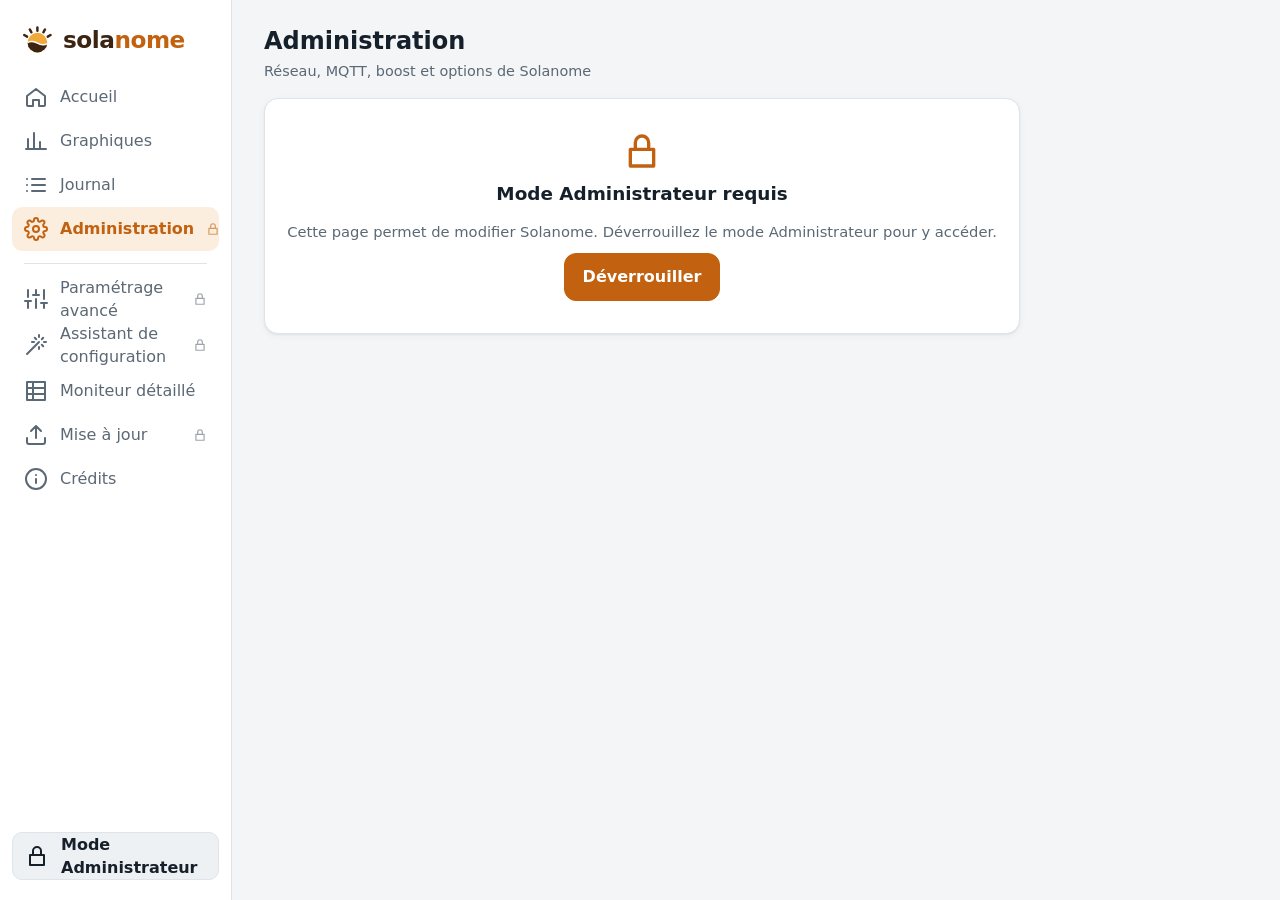
<file: MaxPV3/data/admin.html>
<!doctype html>
<html lang="fr">

<head>
  <meta charset="utf-8">
  <meta name="viewport" content="width=device-width, initial-scale=1, viewport-fit=cover">
  <meta name="theme-color" content="#f3f5f7" media="(prefers-color-scheme: light)">
  <meta name="theme-color" content="#0e1317" media="(prefers-color-scheme: dark)">
  <title>Solanome · Administration</title>
  <link rel="icon" href="favicon.ico" sizes="64x64">
  <link rel="icon" href="favicon.svg" type="image/svg+xml">
  <link rel="apple-touch-icon" href="favicon.ico">
  <link href="app.css?v=__ASSETS__" rel="stylesheet">
</head>

<body>

  <main class="content page-narrow">

    <header class="topbar">
      <div>
        <h1>Administration</h1>
        <p class="sub">Réseau, MQTT, boost et options de Solanome</p>
      </div>
    </header>

    <!-- Chaque champ porte le nom de sa clé dans config.json -->
    <form id="config" class="stack" novalidate>

      <section class="card">
        <h2 class="card-title">Réseau</h2>
        <p class="hint">Adresse IP fixe de Solanome sur votre réseau local.</p>
        <div class="form-grid">
          <label class="field"><span>Adresse IP de Solanome</span>
            <input type="text" name="ip" required inputmode="decimal" placeholder="192.168.1.250"></label>
          <label class="field"><span>Port HTTP</span>
            <input type="number" name="http_port" disabled>
            <small>Non modifiable dans cette version</small></label>
          <label class="field"><span>Passerelle</span>
            <input type="text" name="gateway" required inputmode="decimal" placeholder="192.168.1.1"></label>
          <label class="field"><span>Sous-réseau</span>
            <input type="text" name="subnet" required inputmode="decimal" placeholder="255.255.255.0"></label>
          <label class="field"><span>Serveur DNS 1</span>
            <input type="text" name="dns1" required inputmode="decimal" placeholder="192.168.1.1"></label>
          <label class="field"><span>Serveur DNS 2</span>
            <input type="text" name="dns2" required inputmode="decimal" placeholder="8.8.8.8"></label>
        </div>
        <label class="switch" style="margin-top: 10px;">
          <span>WatchDog Wifi<br><small class="hint">Redémarre le Wifi si le DNS 1 ne répond plus pendant 10 minutes</small></span>
          <input type="checkbox" name="watchdogwifi_active">
        </label>
      </section>

      <section class="card">
        <div class="switch">
          <h2 class="card-title" id="h-mqtt_active">MQTT et Home Assistant</h2>
          <input type="checkbox" name="mqtt_active" data-controls="mqtt-fields" aria-labelledby="h-mqtt_active">
        </div>
        <div class="form-grid dependent" id="mqtt-fields">
          <label class="field"><span>Adresse IP du serveur MQTT</span>
            <input type="text" name="mqtt_ip" required inputmode="decimal" placeholder="192.168.1.100"></label>
          <label class="field"><span>Port</span>
            <input type="number" name="mqtt_port" required min="1" max="65535" placeholder="1883"></label>
          <label class="field"><span>Utilisateur (optionnel)</span>
            <input type="text" name="mqtt_user" maxlength="39" autocomplete="off"></label>
          <label class="field"><span>Mot de passe (optionnel)</span>
            <input type="password" name="mqtt_pass" maxlength="39" autocomplete="new-password" data-secret placeholder="Inchangé">
            <small>Laisser vide pour conserver le mot de passe actuel</small></label>
          <label class="field"><span>Intervalle de publication (s)</span>
            <input type="number" name="mqtt_period" required min="1" max="3600" step="1"></label>
        </div>
      </section>

      <section class="card">
        <h2 class="card-title">Accès à l'interface</h2>
        <p class="hint">
          Identifiant et mot de passe demandés pour les pages de configuration, la mise à jour et les commandes.
          Identifiants d'origine : admin / maxpv, à changer.
        </p>
        <div class="form-grid">
          <label class="field"><span>Identifiant</span>
            <input type="text" name="web_user" required maxlength="39" autocomplete="username" pattern="[A-Za-z0-9._\-]+" title="Lettres, chiffres, point, tiret et souligné"></label>
          <span></span>
          <label class="field"><span>Nouveau mot de passe</span>
            <input type="password" name="web_pass" maxlength="39" minlength="5" autocomplete="new-password" data-secret placeholder="Inchangé">
            <small>Laisser vide pour conserver le mot de passe actuel</small></label>
          <label class="field"><span>Confirmation du mot de passe</span>
            <input type="password" id="web_pass_confirm" maxlength="39" autocomplete="new-password" placeholder="Inchangé"></label>
        </div>
      </section>

      <section class="card">
        <h2 class="card-title">Boost</h2>
        <div class="form-grid">
          <label class="field"><span>Durée (min)</span>
            <input type="number" name="boost_duration" required min="10" max="600" step="5"></label>
          <label class="field"><span>Puissance (%)</span>
            <input type="number" name="boost_ratio" required min="0" max="100" step="10"></label>
        </div>
        <label class="switch" style="margin-top: 10px;">
          <span>Programmation horaire</span>
          <input type="checkbox" name="boost_timer_active" data-controls="timer-fields">
        </label>
        <div class="form-grid dependent" id="timer-fields">
          <label class="field"><span>Heure</span>
            <input type="number" name="boost_timer_hour" required min="0" max="23" step="1"></label>
          <label class="field"><span>Minute</span>
            <input type="number" name="boost_timer_minute" required min="0" max="59" step="1"></label>
        </div>
        <label class="switch" style="margin-top: 10px;">
          <span>Limitation en température<br><small class="hint">Arrête ou refuse le boost au-delà de la température maximale</small></span>
          <input type="checkbox" name="temp_limit_active" data-controls="temp-fields">
        </label>
        <div class="form-grid dependent" id="temp-fields">
          <label class="field"><span>Température maximale (°C)</span>
            <input type="number" name="max_temp" required min="15" max="90" step="1"></label>
        </div>
      </section>

      <section class="card">
        <div class="switch">
          <h2 class="card-title" id="h-RelayPlus_active">RelayPlus</h2>
          <input type="checkbox" name="RelayPlus_active" data-controls="relayplus-fields" aria-labelledby="h-RelayPlus_active">
        </div>
        <p class="hint">Garantit au relais secondaire une durée de fonctionnement journalière minimale et maximale.</p>
        <div class="form-grid dependent" id="relayplus-fields">
          <label class="field"><span>Fonctionnement minimum (min)</span>
            <input type="number" name="RelayPlus_min" required min="5" max="1200" step="5"></label>
          <label class="field"><span>Fonctionnement maximum (min)</span>
            <input type="number" name="RelayPlus_max" required min="10" max="1380" step="5"></label>
          <label class="field"><span>Heure de référence</span>
            <input type="number" name="RelayPlus_hour" required min="0" max="23" step="1"></label>
        </div>
      </section>

      <section class="card">
        <div class="switch">
          <h2 class="card-title" id="h-remoterelay_active">Relais distant</h2>
          <input type="checkbox" name="remoterelay_active" data-controls="remote-fields" aria-labelledby="h-remoterelay_active">
        </div>
        <p class="hint">Recopie l'état du relais secondaire sur un relais commandé par requête HTTP.</p>
        <div class="form-grid dependent" id="remote-fields">
          <label class="field"><span>Adresse IP du relais</span>
            <input type="text" name="remoterelay_ip" required inputmode="decimal" placeholder="192.168.1.200"></label>
          <label class="field"><span>Port</span>
            <input type="number" name="remoterelay_port" required min="1" max="65535" placeholder="80"></label>
          <label class="field"><span>Commande ON</span>
            <input type="text" name="remoterelay_on" required maxlength="127" placeholder="/relay0/cmd/1"></label>
          <label class="field"><span>Commande OFF</span>
            <input type="text" name="remoterelay_off" required maxlength="127" placeholder="/relay0/cmd/0"></label>
        </div>
      </section>

      <div class="save-bar">
        <span class="msg" id="save-msg">Chargement de la configuration…</span>
        <button class="btn primary" type="submit" id="save" disabled>Enregistrer et redémarrer</button>
      </div>

    </form>

    <div class="stack" style="margin-top: 16px;">

      <section class="card">
        <h2 class="card-title">Sauvegarde et restauration</h2>
        <p class="hint">Le fichier exporté contient la configuration de Solanome sans les mots de passe (MQTT et interface) : une restauration conserve les mots de passe actuels.</p>
        <div class="btn-row" style="margin-top: 14px;">
          <button class="btn" type="button" id="export">Exporter la configuration</button>
        </div>
        <div class="form-grid">
          <label class="field full"><span>Fichier de configuration à restaurer</span>
            <input type="file" id="restore-file" accept=".json,application/json"></label>
        </div>
        <div class="btn-row" style="margin-top: 14px;">
          <button class="btn danger" type="button" id="restore" disabled>Restaurer et redémarrer</button>
        </div>
      </section>

      <section class="card">
        <h2 class="card-title">Actions avancées</h2>
        <div class="btn-row" style="margin-top: 14px;">
          <button class="btn" type="button" id="reboot">Redémarrer Solanome</button>
          <button class="btn danger" type="button" id="factory">Retour à la configuration d'origine</button>
        </div>
      </section>

    </div>

  </main>

  <script src="app.js?v=__ASSETS__"></script>
  <script>

    const form = document.getElementById("config");
    const saveButton = document.getElementById("save");
    const saveMsg = document.getElementById("save-msg");
    const IP = "^((\\d|[1-9]\\d|1\\d\\d|2[0-4]\\d|25[0-5])\\.){3}(\\d|[1-9]\\d|1\\d\\d|2[0-4]\\d|25[0-5])$";

    form.querySelectorAll('input[inputmode="decimal"]').forEach((input) => {
      input.pattern = IP;
      input.title = "Adresse IP au format 192.168.1.10";
    });

    // Les champs d'une option désactivée sont estompés mais restent modifiables : ils sont enregistrés
    function updateDependents() {
      form.querySelectorAll("input[data-controls]").forEach((input) => {
        document.getElementById(input.dataset.controls).setAttribute("aria-disabled", String(!input.checked));
      });
    }

    function fill(config) {
      Array.from(form.elements).forEach((input) => {
        if (!input.name || !(input.name in config)) return;
        if (input.type === "checkbox") input.checked = String(config[input.name]) === "1";
        else input.value = config[input.name];
      });
      updateDependents();
    }

    // Valeurs envoyées dans leur type d'origine : nombres pour les champs numériques, 0/1 pour les interrupteurs
    function collect() {
      const config = {};
      Array.from(form.elements).forEach((input) => {
        if (!input.name) return;
        if (input.type === "checkbox") config[input.name] = input.checked ? 1 : 0;
        else if (input.type === "number") config[input.name] = Number(input.value);
        // Mot de passe laissé vide : clé absente, Solanome conserve le mot de passe actuel
        else if ("secret" in input.dataset) { if (input.value !== "") config[input.name] = input.value; }
        else config[input.name] = input.value.trim();
      });
      return config;
    }

    function setDirty(dirty) {
      saveMsg.textContent = dirty ? "Modifications non enregistrées" : "Configuration à jour";
      saveButton.disabled = !dirty;
    }

    async function saveAndReboot(config, button) {
      await MaxPV.run(button, async () => {
        await MaxPV.setConfig(config);
        await MaxPV.action("rebootesp");
      });
      setDirty(false);
      saveMsg.textContent = "Configuration enregistrée, Solanome redémarre…";
      MaxPV.toast("Configuration enregistrée. Si l'adresse IP a changé, rouvrez Solanome à sa nouvelle adresse.", "ok");
    }

    form.addEventListener("input", (e) => {
      if (e.target.dataset.controls) updateDependents();
      setDirty(true);
    });

    form.addEventListener("submit", (e) => {
      e.preventDefault();
      if (!form.reportValidity()) return;
      const webPass = form.elements.web_pass.value;
      if (webPass !== document.getElementById("web_pass_confirm").value) {
        MaxPV.toast("Les deux mots de passe de l'interface sont différents", "bad");
        return;
      }
      const question = webPass
        ? "Enregistrer la configuration et redémarrer Solanome ?\n\nLe nouveau mot de passe de l'interface sera demandé à la prochaine action protégée."
        : "Enregistrer la configuration et redémarrer Solanome ?";
      if (!confirm(question)) return;
      saveAndReboot(collect(), saveButton).catch(() => {});
    });

    // Restauration : les clés présentes dans le fichier remplacent la configuration actuelle
    const restoreFile = document.getElementById("restore-file");
    restoreFile.addEventListener("change", () => { document.getElementById("restore").disabled = !restoreFile.files.length; });

    document.getElementById("restore").addEventListener("click", (e) => {
      const reader = new FileReader();
      reader.onload = () => {
        let restored;
        try { restored = JSON.parse(reader.result); }
        catch (err) { MaxPV.toast("Ce fichier n'est pas une configuration Solanome valide", "bad"); return; }
        if (!("ip" in restored)) { MaxPV.toast("Ce fichier n'est pas une configuration Solanome valide", "bad"); return; }
        fill(restored);
        if (!confirm("Restaurer cette configuration (adresse IP " + restored.ip + ") et redémarrer Solanome ?")) return;
        saveAndReboot(collect(), e.target).catch(() => {});
      };
      reader.readAsText(restoreFile.files[0]);
    });

    document.getElementById("reboot").addEventListener("click", (e) => {
      if (!confirm("Redémarrer Solanome ?")) return;
      MaxPV.run(e.target, () => MaxPV.action("rebootesp"), "Solanome redémarre…").catch(() => {});
    });

    document.getElementById("factory").addEventListener("click", (e) => {
      if (!confirm("Effacer les configurations Wifi et Solanome ?\n\nSolanome redémarrera en point d'accès : " +
                   "connectez-vous au réseau Wifi « Solanome » puis à l'adresse 192.168.4.1.")) return;
      MaxPV.run(e.target, async () => {
        await MaxPV.action("eraseconfigesp");
        await MaxPV.action("rebootesp");
      }, "Configuration effacée, Solanome redémarre en point d'accès").catch(() => {});
    });

    document.getElementById("export").addEventListener("click", (e) => {
      MaxPV.run(e.target, () => MaxPV.download("DLconfig", "config.json")).catch(() => {});
    });

    MaxPV.adminPage(() => {
      MaxPV.getConfig()
        .then((config) => { fill(config); setDirty(false); })
        .catch(() => { saveMsg.textContent = "Configuration inaccessible"; });
    });

  </script>
</body>

</html>
</file>
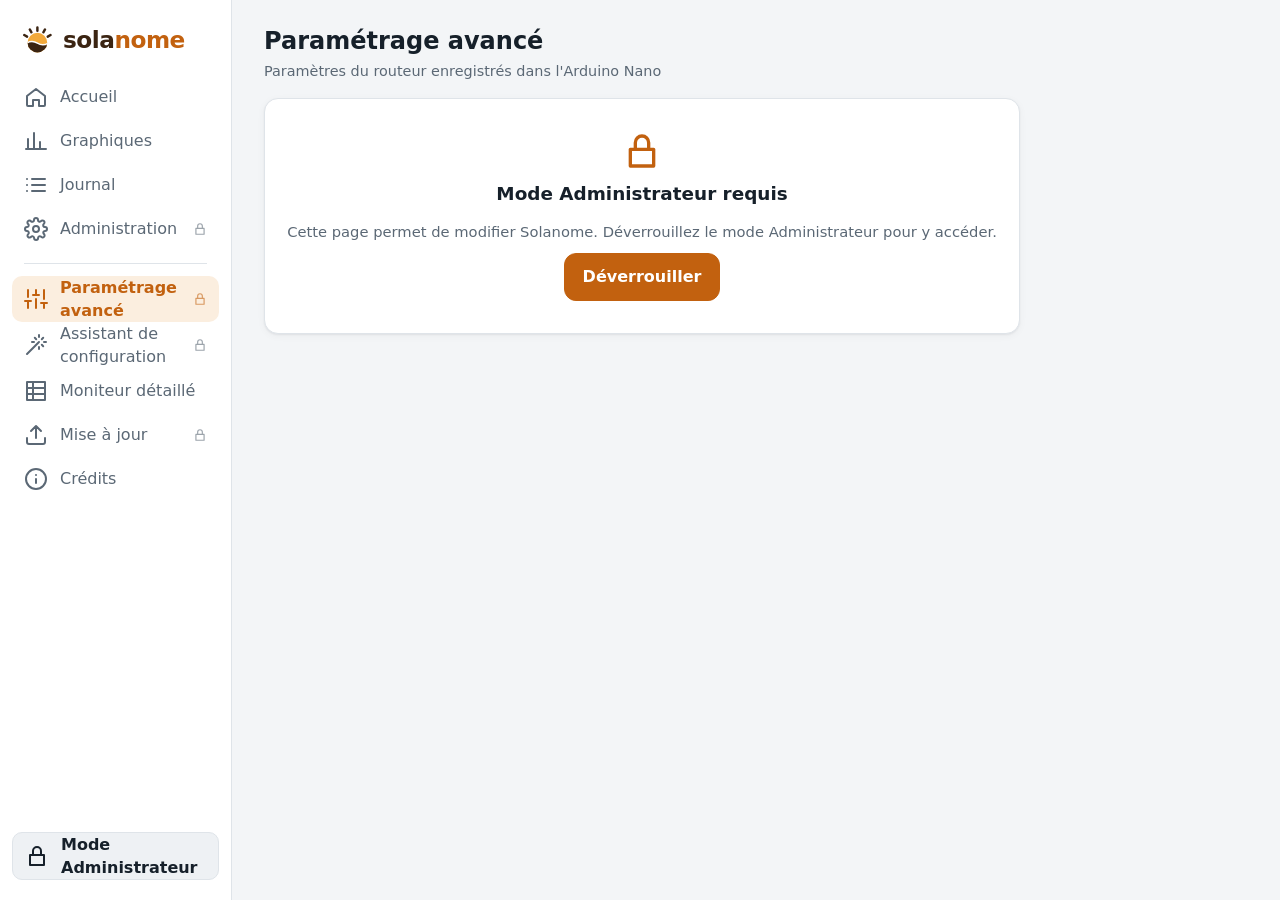
<file: MaxPV3/data/configuration.html>
<!doctype html>
<html lang="fr">

<head>
  <meta charset="utf-8">
  <meta name="viewport" content="width=device-width, initial-scale=1, viewport-fit=cover">
  <meta name="theme-color" content="#f3f5f7" media="(prefers-color-scheme: light)">
  <meta name="theme-color" content="#0e1317" media="(prefers-color-scheme: dark)">
  <title>Solanome · Paramétrage avancé</title>
  <link rel="icon" href="favicon.ico" sizes="64x64">
  <link rel="icon" href="favicon.svg" type="image/svg+xml">
  <link rel="apple-touch-icon" href="favicon.ico">
  <link href="app.css?v=__ASSETS__" rel="stylesheet">
</head>

<body>

  <main class="content page-narrow">

    <header class="topbar">
      <div>
        <h1>Paramétrage avancé</h1>
        <p class="sub">Paramètres du routeur enregistrés dans l'Arduino Nano</p>
      </div>
    </header>

    <p class="lead">
      Aide sur les paramètres :
      <a href="https://github.com/Jetblack31/EcoPV#calibrage-et-param%C3%A9trage" target="_blank" rel="noopener">documentation EcoPV</a>.
      Après modification, sauvegardez les paramètres en EEPROM puis redémarrez le routeur.
    </p>

    <form id="params" class="stack" novalidate></form>

    <div class="save-bar" style="margin-top: 16px;">
      <span class="msg" id="save-msg">Chargement des paramètres…</span>
      <button class="btn primary" type="submit" form="params" id="send" disabled>Envoyer les modifications</button>
    </div>

    <div class="stack" style="margin-top: 16px;">

      <section class="card">
        <h2 class="card-title">Enregistrement</h2>
        <p class="hint">Les paramètres envoyés sont actifs immédiatement mais perdus au redémarrage du routeur s'ils ne sont pas sauvegardés en EEPROM.</p>
        <div class="btn-row" style="margin-top: 14px;">
          <button class="btn primary" type="button" data-action="saveparam">Sauver les paramètres en EEPROM</button>
          <button class="btn" type="button" data-action="restart">Redémarrer le routeur</button>
        </div>
      </section>

      <section class="card">
        <h2 class="card-title">Actions avancées</h2>
        <div class="btn-row" style="margin-top: 14px;">
          <button class="btn" type="button" data-action="loadparam">Recharger les paramètres de l'EEPROM</button>
          <button class="btn" type="button" data-action="saveindex">Sauver les index en EEPROM</button>
          <button class="btn" type="button" data-action="rebootesp"
                  data-confirm="Redémarrer Solanome ?">Redémarrer Solanome</button>
          <button class="btn danger" type="button" data-action="resetindex"
                  data-confirm="Remettre à zéro tous les index d'énergie ?">Remettre les index à zéro</button>
          <button class="btn danger" type="button" data-action="format"
                  data-confirm="Formater l'EEPROM du routeur ? Les paramètres et les index seront effacés.">Formater l'EEPROM</button>
        </div>
      </section>

    </div>

  </main>

  <script src="app.js?v=__ASSETS__"></script>
  <script>

    const GROUPS = [
      ["Installation", [
        ["p_installpv",   "P_INSTALLPV",   "Puissance de l'installation photovoltaïque (Wc)"],
        ["p_resistance",  "P_RESISTANCE",  "Puissance de la résistance commandée (W)"],
        ["cnt_calib",     "CNT_CALIB",     "Poids des impulsions du compteur d'impulsion (Wh)"]
      ]],
      ["Calibrage", [
        ["v_calib",       "V_CALIB",       "Facteur de calibrage de la tension"],
        ["p_calib",       "P_CALIB",       "Facteur de calibrage de la puissance"],
        ["phase_calib",   "PHASE_CALIB",   "Facteur de calibrage de la phase"],
        ["p_offset",      "P_OFFSET",      "Décalage de puissance active (W)"]
      ]],
      ["Régulation", [
        ["p_margin",      "P_MARGIN",      "Consigne de régulation (W)"],
        ["gain_p",        "GAIN_P",        "Gain proportionnel de régulation"],
        ["gain_i",        "GAIN_I",        "Gain intégral de régulation"],
        ["e_reserve",     "E_RESERVE",     "Tolérance de régulation (J)"]
      ]],
      ["Relais secondaire", [
        ["p_div2_active", "P_DIV2_ACTIVE", "Excédent de production pour relais ON (W)"],
        ["p_div2_idle",   "P_DIV2_IDLE",   "Importation minimale pour relais OFF (W)"],
        ["t_div2_on",     "T_DIV2_ON",     "Durée minimale ON (min)"],
        ["t_div2_off",    "T_DIV2_OFF",    "Durée minimale OFF (min)"],
        ["t_div2_tc",     "T_DIV2_TC",     "Constante de lissage (min)"]
      ]]
    ];

    const form = document.getElementById("params");
    const sendButton = document.getElementById("send");
    const saveMsg = document.getElementById("save-msg");
    let current = {};

    GROUPS.forEach(([title, params]) => {
      const card = document.createElement("section");
      card.className = "card";
      card.innerHTML = '<h2 class="card-title"></h2>';
      card.firstChild.textContent = title;
      params.forEach(([name, code, desc]) => {
        const row = document.createElement("label");
        row.className = "param";
        row.innerHTML = '<span><span class="name"></span><br><code class="desc"></code></span>' +
                        '<input type="text" inputmode="decimal" required>';
        row.querySelector(".name").textContent = desc;
        row.querySelector("code").textContent = code;
        row.querySelector("input").name = name;
        card.appendChild(row);
      });
      form.appendChild(card);
    });

    function changed() {
      return Array.from(form.elements).filter((input) => input.name && input.value.trim() !== String(current[input.name]));
    }

    function refreshState() {
      const list = changed();
      form.querySelectorAll("input").forEach((input) => input.classList.toggle("changed", list.includes(input)));
      sendButton.disabled = list.length === 0;
      saveMsg.textContent = list.length ? list.length + " paramètre(s) modifié(s)" : "Paramètres à jour";
    }

    async function load() {
      try {
        current = await MaxPV.getParams();
        Array.from(form.elements).forEach((input) => { if (input.name) input.value = current[input.name]; });
        refreshState();
      }
      catch (e) { saveMsg.textContent = "Paramètres inaccessibles"; }
    }

    form.addEventListener("input", refreshState);

    form.addEventListener("submit", (e) => {
      e.preventDefault();
      const list = changed();
      if (!list.length) return;
      MaxPV.run(sendButton, async () => {
        // Envoi un par un : chaque paramètre est transmis à l'Arduino Nano par la liaison série
        for (const input of list) await MaxPV.setParam(input.name, input.value.replace(",", "."));
      }, list.length + " paramètre(s) envoyé(s) au routeur").then(() => {
        saveMsg.textContent = "Lecture des valeurs du routeur…";
        // Solanome relit les paramètres du routeur toutes les 2 secondes après une modification
        setTimeout(load, 3000);
      }).catch(() => {});
    });

    document.querySelectorAll("[data-action]").forEach((button) => {
      button.addEventListener("click", () => {
        if (button.dataset.confirm && !confirm(button.dataset.confirm)) return;
        MaxPV.run(button, () => MaxPV.action(button.dataset.action), "Commande envoyée")
          .then(() => { if (button.dataset.action === "loadparam") setTimeout(load, 3000); })
          .catch(() => {});
      });
    });

    MaxPV.adminPage(load);

  </script>
</body>

</html>
</file>
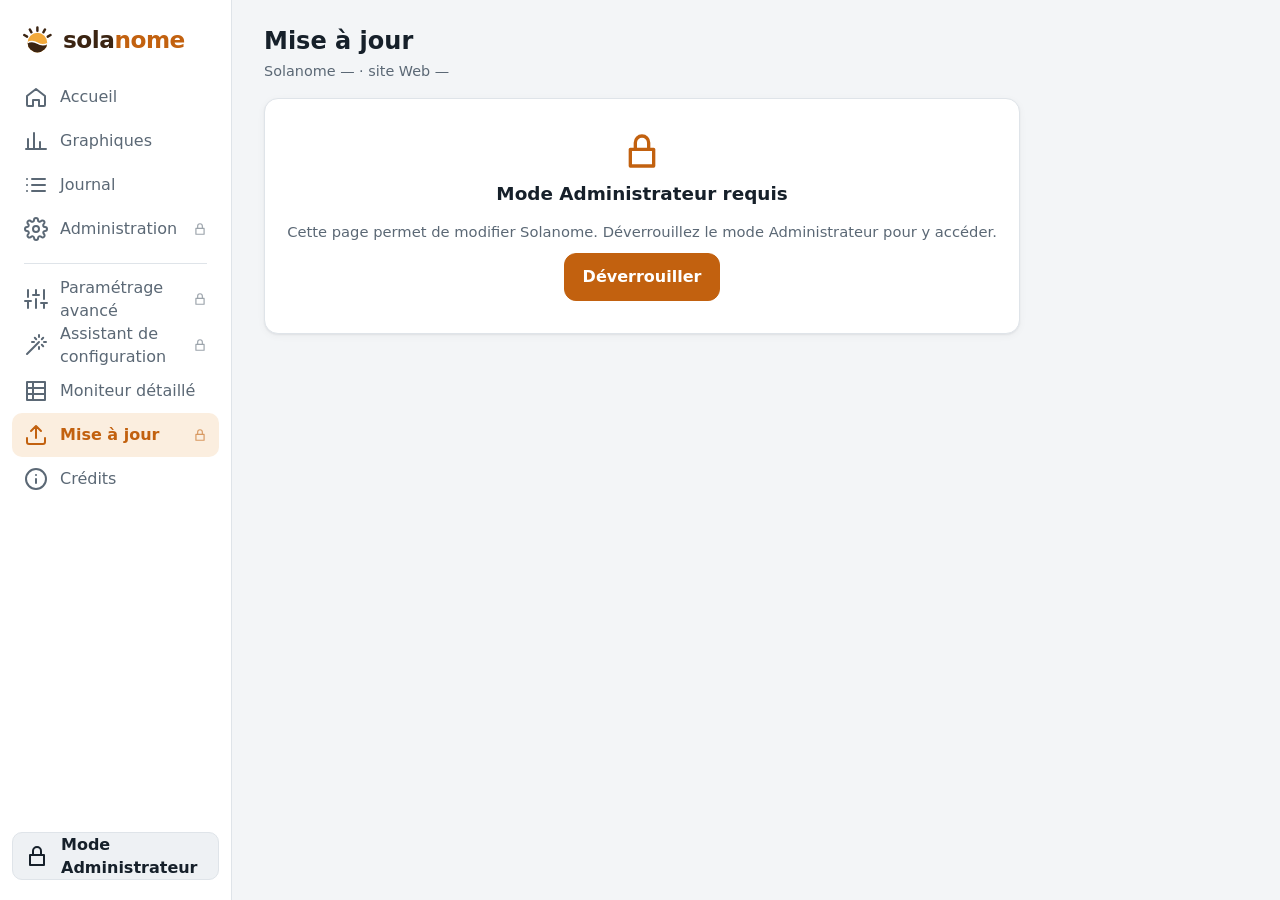
<file: MaxPV3/data/maj.html>
<!doctype html>
<html lang="fr">

<head>
  <meta charset="utf-8">
  <meta name="viewport" content="width=device-width, initial-scale=1, viewport-fit=cover">
  <meta name="theme-color" content="#f3f5f7" media="(prefers-color-scheme: light)">
  <meta name="theme-color" content="#0e1317" media="(prefers-color-scheme: dark)">
  <title>Solanome · Mise à jour</title>
  <link rel="icon" href="favicon.ico" sizes="64x64">
  <link rel="icon" href="favicon.svg" type="image/svg+xml">
  <link rel="apple-touch-icon" href="favicon.ico">
  <link href="app.css?v=__ASSETS__" rel="stylesheet">
</head>

<body>

  <main class="content page-narrow">

    <header class="topbar">
      <div>
        <h1>Mise à jour</h1>
        <p class="sub">Solanome <span id="maxpvver">—</span> · site Web <span id="webver">—</span></p>
      </div>
    </header>

    <div class="stack">

      <section class="card">
        <h2 class="card-title">Firmware</h2>
        <p class="hint">
          Sélectionnez le fichier firmware de Solanome (<i>MaxPVx.xx_firmware.bin</i>). Le site Web est intégré
          au firmware et la configuration de Solanome est conservée.
        </p>
        <div class="form-grid">
          <label class="field full">
            <span>Fichier firmware</span>
            <input type="file" id="firmware" accept=".bin">
          </label>
        </div>
        <div class="bar" aria-hidden="true"><span id="progress"></span></div>
        <div class="metric-sub" id="progress-text">&nbsp;</div>
        <div class="btn-row" style="margin-top: 14px;">
          <button class="btn primary" type="button" id="updatebutton" disabled>Mettre à jour</button>
        </div>
      </section>

      <div id="status"></div>

    </div>

  </main>

  <script src="app.js?v=__ASSETS__"></script>
  <script>

    const $ = (id) => document.getElementById(id);
    let firmwareBytes = null;

    function setStatus(message, kind) {
      const status = $("status");
      status.innerHTML = "";
      if (!message) return;
      const div = document.createElement("div");
      div.className = "banner" + (kind === "warn" ? " warn" : "");
      if (kind === "ok") div.style.cssText = "background: var(--export-soft); color: var(--export);";
      if (kind === "bad") div.style.cssText = "background: var(--import-soft); color: var(--import);";
      div.textContent = message;
      status.appendChild(div);
    }

    function setProgress(percent) {
      $("progress").style.width = percent + "%";
      $("progress-text").textContent = percent > 0 ? percent + " %" : " ";
    }

    async function fillVersion() {
      try {
        $("maxpvver").textContent = MaxPV.demo ? "3.65" : await MaxPV.getText("api/get?versionmaxpv");
        $("webver").textContent = MaxPV.demo ? "3.65" : await MaxPV.getText("api/get?versionweb");
      }
      catch (e) { /* versions affichées au prochain chargement */ }
    }

    // Lecture du fichier et vérification qu'il s'agit bien d'un firmware ESP8266 :
    // une image firmware commence par l'octet 0xE9, une image filesystem non
    $("firmware").addEventListener("change", () => {
      const file = $("firmware").files[0];
      firmwareBytes = null;
      $("updatebutton").disabled = true;
      setProgress(0);
      setStatus("");
      if (!file) return;

      const reader = new FileReader();
      reader.onload = () => {
        const bytes = new Uint8Array(reader.result);
        if ((bytes.length < 1024) || (bytes[0] !== 0xE9)) {
          setStatus("Ce fichier n'est pas un firmware Solanome. Seul le fichier firmware (.bin) peut être chargé.", "bad");
          return;
        }
        firmwareBytes = bytes;
        $("updatebutton").disabled = false;
        setStatus("Firmware de " + Math.round(bytes.length / 1024) + " ko prêt à être chargé.");
      };
      reader.readAsArrayBuffer(file);
    });

    $("updatebutton").addEventListener("click", async () => {
      if (!firmwareBytes) return;
      if (MaxPV.demo) { MaxPV.toast("Mode démo : pas de mise à jour", "bad"); return; }
      // Envoi réservé au mode Administrateur : en-tête Digest calculé avant l'envoi du fichier
      let auth;
      try { auth = await MaxPV.authHeader("POST", "update"); }
      catch (e) { setStatus("Mise à jour impossible : " + e.message + ".", "bad"); return; }
      $("updatebutton").disabled = true;
      $("firmware").disabled = true;

      // Le MD5 doit précéder le fichier dans le formulaire pour être connu dès le début de l'envoi
      const form = new FormData();
      form.append("MD5", MaxPV.md5(firmwareBytes));
      form.append("firmware", new Blob([firmwareBytes]), "firmware.bin");

      const xhttp = new XMLHttpRequest();
      xhttp.upload.onprogress = (e) => {
        if (e.lengthComputable) setProgress(Math.round(100 * e.loaded / e.total));
      };
      xhttp.onreadystatechange = function () {
        if (this.readyState !== 4) return;
        if (this.status === 200) {
          setProgress(100);
          setStatus("Mise à jour réussie, Solanome redémarre…", "ok");
          waitRestart();
        }
        else {
          setStatus("Echec de la mise à jour : " + (this.responseText || "connexion perdue") + ". Le firmware actuel est conservé.", "bad");
          $("firmware").disabled = false;
          $("updatebutton").disabled = false;
        }
      };
      setStatus("Envoi du firmware, ne pas couper l'alimentation…", "warn");
      xhttp.open("POST", "update", true);
      xhttp.setRequestHeader("X-MaxPV", "1");
      xhttp.setRequestHeader("Authorization", auth);
      xhttp.send(form);
    });

    // Attente du redémarrage puis affichage de la nouvelle version
    function waitRestart() {
      setTimeout(() => {
        const xhttp = new XMLHttpRequest();
        xhttp.timeout = 2000;
        xhttp.onreadystatechange = function () {
          if (this.readyState !== 4) return;
          if (this.status === 200) {
            setStatus("Solanome a redémarré, version " + this.responseText + ".", "ok");
            fillVersion();
            $("firmware").disabled = false;
          }
          else waitRestart();
        };
        xhttp.open("GET", "api/get?versionmaxpv", true);
        xhttp.send();
      }, 3000);
    }

    MaxPV.adminPage(fillVersion);

  </script>
</body>

</html>
</file>
<file: MaxPV3/data/app.css>
/* Solanome - Feuille de style commune de l'interface responsive
   Téléphone : une colonne, navigation en bas d'écran
   Ordinateur (900 px et plus) : menu latéral, cartes en grille */

:root {
  --bg: #f3f5f7;
  --surface: #ffffff;
  --surface-2: #eef1f4;
  --border: #dfe4e9;
  --text: #16202a;
  --muted: #5b6875;
  --accent: #c2610f;
  --accent-soft: #fbeedf;
  --logo-ray: #3b2412;
  --logo-top: #f2a93b;
  --logo-bottom: #3b2412;
  --logo-wave: #ffffff;
  --brand-sola: #3b2412;
  --brand-nome: #c2610f;
  --import: #c2382f;
  --import-soft: #fbe7e5;
  --export: #1c8048;
  --export-soft: #e2f3e9;
  --info: #2459c4;
  --info-soft: #e5edfb;
  --warn: #a35f00;
  --warn-soft: #fcefd9;
  --radius: 14px;
  --shadow: 0 1px 2px rgba(16, 24, 32, 0.06), 0 2px 8px rgba(16, 24, 32, 0.04);
  --nav-width: 232px;
  --bottom-nav: 64px;
  color-scheme: light;
}

@media (prefers-color-scheme: dark) {
  :root {
    --bg: #0e1317;
    --surface: #171f26;
    --surface-2: #202a32;
    --border: #2a3640;
    --text: #e6ecf1;
    --muted: #97a4af;
    --accent: #f2a93b;
    --accent-soft: #3a2a12;
    --logo-ray: #f2a93b;
    --logo-top: #f2a93b;
    --logo-bottom: #c2610f;
    --logo-wave: #ffffff;
    --brand-sola: #ffffff;
    --brand-nome: #f2a93b;
    --import: #ff7b70;
    --import-soft: #3a1d1b;
    --export: #4fcb86;
    --export-soft: #15321f;
    --info: #78a6ff;
    --info-soft: #1a2740;
    --warn: #ffbf5c;
    --warn-soft: #3a2b12;
    --shadow: none;
    color-scheme: dark;
  }
}

* { box-sizing: border-box; }

/* L'attribut hidden doit l'emporter sur les display définis par les classes (.grid, .bar…) */
[hidden] { display: none !important; }

html { -webkit-text-size-adjust: 100%; }

body {
  margin: 0;
  background: var(--bg);
  color: var(--text);
  font: 16px/1.45 system-ui, -apple-system, "Segoe UI", Roboto, "Helvetica Neue", Arial, sans-serif;
}

a { color: var(--info); }

h1, h2, h3 { margin: 0; font-weight: 650; }

.num { font-variant-numeric: tabular-nums; }

/* ---------- Structure générale ---------- */

.content {
  max-width: 1400px;
  margin: 0 auto;
  padding: 16px 16px calc(var(--bottom-nav) + 24px + env(safe-area-inset-bottom));
}

@media (min-width: 900px) {
  .content {
    margin-left: var(--nav-width);
    padding: 24px 32px 40px;
  }
}

@media (min-width: 1632px) {
  .content { margin-left: calc(var(--nav-width) + (100vw - var(--nav-width) - 1400px) / 2); }
}

.topbar {
  display: flex;
  align-items: center;
  justify-content: space-between;
  gap: 12px;
  margin-bottom: 16px;
}

.topbar h1 { font-size: 1.5rem; }

.topbar .sub { margin: 2px 0 0; color: var(--muted); font-size: 0.9rem; }

/* ---------- Navigation ---------- */

.nav-side { display: none; }

.nav-bottom {
  position: fixed;
  left: 0;
  right: 0;
  bottom: 0;
  z-index: 20;
  display: flex;
  background: var(--surface);
  border-top: 1px solid var(--border);
  padding-bottom: env(safe-area-inset-bottom);
}

.nav-bottom a,
.nav-bottom button {
  flex: 1;
  display: flex;
  flex-direction: column;
  align-items: center;
  justify-content: center;
  gap: 2px;
  min-height: var(--bottom-nav);
  padding: 6px 2px;
  border: 0;
  background: none;
  color: var(--muted);
  font: inherit;
  font-size: 0.72rem;
  text-decoration: none;
  cursor: pointer;
}

.nav-bottom [aria-current="page"] { color: var(--accent); font-weight: 600; }

.nav-icon { width: 24px; height: 24px; flex: none; }

.nav-sheet {
  position: fixed;
  inset: 0;
  z-index: 30;
  display: none;
  background: rgba(0, 0, 0, 0.4);
}

.nav-sheet.open { display: block; }

.nav-sheet ul {
  position: absolute;
  left: 0;
  right: 0;
  bottom: 0;
  margin: 0;
  padding: 8px 8px calc(8px + env(safe-area-inset-bottom));
  list-style: none;
  background: var(--surface);
  border-radius: var(--radius) var(--radius) 0 0;
}

.nav-sheet a {
  display: flex;
  align-items: center;
  gap: 12px;
  min-height: 52px;
  padding: 0 12px;
  border-radius: 10px;
  color: var(--text);
  text-decoration: none;
}

.nav-sheet a[aria-current="page"] { color: var(--accent); font-weight: 600; }

@media (min-width: 900px) {
  .nav-bottom, .nav-sheet, .nav-sheet.open { display: none; }

  .nav-side {
    position: fixed;
    top: 0;
    bottom: 0;
    left: 0;
    z-index: 20;
    display: flex;
    flex-direction: column;
    width: var(--nav-width);
    padding: 20px 12px;
    overflow-y: auto;
    background: var(--surface);
    border-right: 1px solid var(--border);
  }

  .nav-side .brand { padding: 2px 8px 18px; font-size: 1.45rem; }

  .nav-side a.item {
    display: flex;
    align-items: center;
    gap: 12px;
    min-height: 44px;
    padding: 0 12px;
    border-radius: 10px;
    color: var(--muted);
    text-decoration: none;
  }

  .nav-side a.item:hover { background: var(--surface-2); color: var(--text); }

  .nav-side a.item[aria-current="page"] { background: var(--accent-soft); color: var(--accent); font-weight: 600; }

  .nav-side .sep { height: 1px; margin: 12px; background: var(--border); }
}

/* ---------- Cartes ---------- */

/* 1 colonne sur téléphone, 2 sur tablette ou petit écran, 3 sur grand écran.
   dense : une carte plus petite vient combler la place laissée à côté d'une grande */
.grid {
  display: grid;
  grid-template-columns: minmax(0, 1fr);
  grid-auto-flow: row dense;
  gap: 16px;
  align-items: start;
}

@media (min-width: 700px) {
  .grid { grid-template-columns: repeat(2, minmax(0, 1fr)); }
  .span-2 { grid-column: span 2; }
}

@media (min-width: 1250px) {
  .grid { grid-template-columns: repeat(3, minmax(0, 1fr)); }
  .rows-2 { grid-row: span 2; }
}

.card {
  min-width: 0;
  padding: 18px;
  background: var(--surface);
  border: 1px solid var(--border);
  border-radius: var(--radius);
  box-shadow: var(--shadow);
}

.card-head {
  display: flex;
  align-items: center;
  justify-content: space-between;
  gap: 8px;
  margin-bottom: 10px;
}

.card-title { color: var(--muted); font-size: 0.85rem; font-weight: 600; letter-spacing: 0.02em; text-transform: uppercase; }

.metric { font-size: clamp(2rem, 7vw, 2.6rem); font-weight: 700; line-height: 1.1; font-variant-numeric: tabular-nums; }

.metric small { margin-left: 4px; color: var(--muted); font-size: 0.45em; font-weight: 600; }

.metric-sub { margin-top: 6px; color: var(--muted); font-size: 0.92rem; }

.tiles { display: grid; grid-template-columns: repeat(2, minmax(0, 1fr)); gap: 8px; margin-top: 14px; }

.tiles.tiles-3 { grid-template-columns: repeat(3, minmax(0, 1fr)); }

.tile { padding: 8px 10px; background: var(--surface-2); border-radius: 10px; }

.tile .label { color: var(--muted); font-size: 0.78rem; line-height: 1.25; }

.tile .value { font-size: 1.02rem; font-weight: 650; font-variant-numeric: tabular-nums; white-space: nowrap; }

@media (min-width: 520px) {
  .tiles { gap: 10px; }
  .tile { padding: 10px 12px; }
  .tile .value { font-size: 1.15rem; }
}

.list { margin: 0; padding: 0; list-style: none; }

.list li {
  display: flex;
  align-items: baseline;
  justify-content: space-between;
  gap: 12px;
  padding: 9px 0;
  border-bottom: 1px solid var(--border);
}

.list li:last-child { border-bottom: 0; }

.list .label { color: var(--muted); }

.list .value { font-weight: 600; font-variant-numeric: tabular-nums; text-align: right; }

.bar { height: 8px; margin-top: 12px; overflow: hidden; background: var(--surface-2); border-radius: 4px; }

.bar > span { display: block; height: 100%; width: 0; background: var(--accent); border-radius: 4px; transition: width 0.6s ease; }

/* ---------- Pastilles d'état ---------- */

.pill {
  display: inline-flex;
  align-items: center;
  gap: 6px;
  padding: 4px 10px;
  border-radius: 999px;
  background: var(--surface-2);
  color: var(--muted);
  font-size: 0.82rem;
  font-weight: 600;
  white-space: nowrap;
}

.pill::before { content: ""; width: 8px; height: 8px; border-radius: 50%; background: currentColor; }

.pill.ok { background: var(--export-soft); color: var(--export); }
.pill.warn { background: var(--warn-soft); color: var(--warn); }
.pill.bad { background: var(--import-soft); color: var(--import); }
.pill.info { background: var(--info-soft); color: var(--info); }
.pill.hot { background: var(--accent-soft); color: var(--accent); }

.is-import { color: var(--import); }
.is-export { color: var(--export); }

/* ---------- Commandes ---------- */

.control { padding: 12px 0; border-bottom: 1px solid var(--border); }

.control:first-of-type { padding-top: 0; }

.control:last-child { padding-bottom: 0; border-bottom: 0; }

.control-head { display: flex; align-items: center; justify-content: space-between; gap: 8px; margin-bottom: 10px; }

.control-head h3 { font-size: 1rem; }

.control-note { margin-top: 8px; color: var(--muted); font-size: 0.88rem; }

.btn {
  display: inline-flex;
  align-items: center;
  justify-content: center;
  gap: 8px;
  min-height: 48px;
  padding: 0 18px;
  border: 1px solid var(--border);
  border-radius: 12px;
  background: var(--surface-2);
  color: var(--text);
  font: inherit;
  font-weight: 600;
  cursor: pointer;
}

.btn:disabled { opacity: 0.55; cursor: wait; }

.btn.primary { background: var(--accent); border-color: var(--accent); color: #fff; }

.btn.block { width: 100%; }

.seg { display: grid; grid-template-columns: repeat(3, 1fr); gap: 4px; padding: 4px; background: var(--surface-2); border-radius: 12px; }

.seg button {
  min-height: 44px;
  border: 0;
  border-radius: 9px;
  background: none;
  color: var(--muted);
  font: inherit;
  font-weight: 600;
  cursor: pointer;
}

.seg button[aria-pressed="true"] { background: var(--surface); color: var(--text); box-shadow: 0 1px 3px rgba(0, 0, 0, 0.15); }

.seg button:disabled { cursor: wait; }

:focus-visible { outline: 3px solid var(--info); outline-offset: 2px; }

/* ---------- Bandeaux et événements ---------- */

.banner {
  display: flex;
  flex-wrap: wrap;
  align-items: center;
  justify-content: space-between;
  gap: 8px 16px;
  margin-bottom: 16px;
  padding: 12px 16px;
  border-radius: var(--radius);
  background: var(--info-soft);
  color: var(--info);
  font-weight: 600;
}

.banner.warn { background: var(--warn-soft); color: var(--warn); }

.events li { display: grid; grid-template-columns: auto 1fr; gap: 2px 12px; padding: 10px 0; border-bottom: 1px solid var(--border); }

.events li:last-child { border-bottom: 0; }

.events time { color: var(--muted); font-size: 0.85rem; font-variant-numeric: tabular-nums; white-space: nowrap; }

.events .msg { min-width: 0; overflow-wrap: anywhere; }

.empty { color: var(--muted); }

.foot { margin-top: 24px; color: var(--muted); font-size: 0.85rem; text-align: center; }

.foot span + span::before { content: " · "; }

@media (prefers-reduced-motion: reduce) {
  .bar > span, .switch input, .switch input::after, .gauge .value, .gauge .max { transition: none; }
}

/* ---------- Pages de contenu ---------- */

.page-narrow { max-width: 820px; }

.stack { display: grid; gap: 16px; }

.lead { margin: 0 0 16px; color: var(--muted); }

.card h2 + p, .card .hint { margin: 4px 0 0; color: var(--muted); font-size: 0.92rem; }

.btn.danger { background: var(--import); border-color: var(--import); color: #fff; }

.btn.ghost { background: none; }

.btn-row { display: flex; flex-wrap: wrap; gap: 10px; }

.btn-row .btn { flex: 1 1 220px; }

a.btn { text-decoration: none; }

/* ---------- Formulaires ---------- */

.form-grid { display: grid; grid-template-columns: minmax(0, 1fr); gap: 14px; margin-top: 14px; }

@media (min-width: 600px) {
  .form-grid { grid-template-columns: repeat(2, minmax(0, 1fr)); }
  .form-grid .full { grid-column: 1 / -1; }
}

.field { display: grid; gap: 6px; min-width: 0; }

.field > span { color: var(--muted); font-size: 0.88rem; font-weight: 600; }

.field small { color: var(--muted); font-size: 0.8rem; }

input[type="text"], input[type="number"], input[type="password"], input[type="file"], select {
  width: 100%;
  min-height: 46px;
  padding: 10px 12px;
  border: 1px solid var(--border);
  border-radius: 10px;
  background: var(--surface);
  color: var(--text);
  font: inherit;
  font-size: 16px; /* évite le zoom automatique sur iPhone */
}

input:disabled { background: var(--surface-2); color: var(--muted); }

input:invalid:not(:placeholder-shown) { border-color: var(--import); }

input[type="range"] { width: 100%; min-height: 44px; accent-color: var(--accent); }

.switch {
  display: flex;
  align-items: center;
  justify-content: space-between;
  gap: 16px;
  min-height: 48px;
  cursor: pointer;
}

.switch input {
  appearance: none;
  -webkit-appearance: none;
  position: relative;
  flex: none;
  width: 50px;
  height: 30px;
  margin: 0;
  border-radius: 15px;
  background: var(--border);
  cursor: pointer;
  transition: background 0.2s;
}

.switch input::after {
  content: "";
  position: absolute;
  top: 3px;
  left: 3px;
  width: 24px;
  height: 24px;
  border-radius: 50%;
  background: #fff;
  box-shadow: 0 1px 2px rgba(0, 0, 0, 0.3);
  transition: transform 0.2s;
}

.switch input:checked { background: var(--accent); }

.switch input:checked::after { transform: translateX(20px); }

/* Champs d'une section désactivée par son interrupteur */
.dependent[aria-disabled="true"] { opacity: 0.5; }

/* Barre d'enregistrement : collée en bas de l'écran, au-dessus de la navigation sur téléphone */
.save-bar {
  position: sticky;
  bottom: calc(var(--bottom-nav) + env(safe-area-inset-bottom) + 8px);
  z-index: 10;
  display: flex;
  flex-wrap: wrap;
  align-items: center;
  justify-content: space-between;
  gap: 10px;
  padding: 12px 16px;
  background: var(--surface);
  border: 1px solid var(--border);
  border-radius: var(--radius);
  box-shadow: 0 4px 16px rgba(0, 0, 0, 0.12);
}

@media (min-width: 900px) {
  .save-bar { bottom: 16px; }
}

.save-bar .msg { color: var(--muted); font-size: 0.92rem; }

/* ---------- Paramètres du routeur ---------- */

.param { display: grid; grid-template-columns: minmax(0, 1fr) 140px; align-items: center; gap: 8px 16px; padding: 12px 0; border-bottom: 1px solid var(--border); }

.param:last-child { border-bottom: 0; }

.param .name { font-weight: 650; }

.param .name code { color: var(--muted); font-size: 0.8rem; font-weight: 600; }

.param .desc { color: var(--muted); font-size: 0.88rem; }

.param input.changed { border-color: var(--accent); box-shadow: 0 0 0 1px var(--accent); }

/* ---------- Notifications ---------- */

.toasts {
  position: fixed;
  left: 16px;
  right: 16px;
  bottom: calc(var(--bottom-nav) + env(safe-area-inset-bottom) + 12px);
  z-index: 40;
  display: grid;
  gap: 8px;
  justify-items: center;
  pointer-events: none;
}

@media (min-width: 900px) {
  .toasts { left: calc(var(--nav-width) + 16px); bottom: 24px; }
}

.toast {
  max-width: 560px;
  padding: 12px 16px;
  border-radius: 12px;
  background: var(--text);
  color: var(--bg);
  font-weight: 600;
  box-shadow: 0 6px 20px rgba(0, 0, 0, 0.25);
  pointer-events: auto;
}

.toast.ok { background: var(--export); color: #fff; }
.toast.bad { background: var(--import); color: #fff; }

/* ---------- Filtres ---------- */

.chips { display: flex; gap: 8px; margin-bottom: 16px; overflow-x: auto; padding-bottom: 4px; }

.chips button {
  flex: none;
  min-height: 40px;
  padding: 0 14px;
  border: 1px solid var(--border);
  border-radius: 999px;
  background: var(--surface);
  color: var(--muted);
  font: inherit;
  font-weight: 600;
  cursor: pointer;
}

.chips button[aria-pressed="true"] { background: var(--accent-soft); border-color: var(--accent); color: var(--accent); }

/* ---------- Journal ---------- */

.journal li { display: grid; grid-template-columns: auto minmax(0, 1fr); gap: 4px 12px; align-items: baseline; padding: 12px 0; border-bottom: 1px solid var(--border); }

.journal li:last-child { border-bottom: 0; }

.journal time { color: var(--muted); font-size: 0.85rem; font-variant-numeric: tabular-nums; white-space: nowrap; }

.journal .msg { min-width: 0; overflow-wrap: anywhere; }

.journal .pill { margin-right: 8px; vertical-align: 1px; }

@media (max-width: 520px) {
  .journal li { grid-template-columns: minmax(0, 1fr); }
}

/* ---------- Graphiques ---------- */

.chart { position: relative; margin-top: 8px; user-select: none; touch-action: pan-y; }

.chart svg { display: block; width: 100%; height: auto; overflow: visible; }

.chart .axis text { fill: var(--muted); font-size: 11px; font-variant-numeric: tabular-nums; }

.chart .grid-line { stroke: var(--border); stroke-width: 1; }

.chart .zero-line { stroke: var(--muted); stroke-width: 1; opacity: 0.6; }

.chart .cursor-line { stroke: var(--muted); stroke-width: 1; stroke-dasharray: 3 3; }

.chart-legend { display: flex; flex-wrap: wrap; gap: 4px 14px; margin-top: 8px; font-size: 0.88rem; }

.chart-legend span { display: inline-flex; align-items: center; gap: 6px; }

.chart-legend i { width: 12px; height: 3px; border-radius: 2px; }

.chart-legend b { font-variant-numeric: tabular-nums; }

.chart-empty { padding: 32px 0; color: var(--muted); text-align: center; }

/* ---------- Assistant ---------- */

.step { counter-increment: step; }

.step .card-title::before { content: "Etape " counter(step) " · "; color: var(--accent); }

.steps { counter-reset: step; }

.step.done { border-color: var(--export); }

.inline-form { display: grid; grid-template-columns: minmax(0, 1fr) auto; gap: 10px; margin-top: 12px; }

.gauge { position: relative; height: 36px; margin-top: 14px; border-radius: 8px; overflow: hidden; background: linear-gradient(to right, var(--surface-2) 0 25%, var(--warn-soft) 25% 37.5%, var(--export-soft) 37.5%); }

.gauge .value, .gauge .max { position: absolute; top: 0; bottom: 0; width: 4px; margin-left: -2px; border-radius: 2px; transition: left 0.4s ease; }

.gauge .value { background: var(--info); }

.gauge .max { background: var(--export); opacity: 0.7; }

.gauge-scale { display: flex; justify-content: space-between; color: var(--muted); font-size: 0.8rem; font-variant-numeric: tabular-nums; }

/* ---------- Crédits ---------- */

.prose p { margin: 0 0 10px; }

.prose ul { margin: 0; padding-left: 20px; }

.prose li { margin: 4px 0; }

/* ---------- Mode Administrateur ---------- */

.nav-lock { flex: none; width: 14px; height: 14px; margin-left: auto; opacity: 0.6; }

html.admin .nav-lock { display: none; }

.admin-toggle {
  display: flex;
  align-items: center;
  gap: 12px;
  width: 100%;
  min-height: 48px;
  padding: 0 12px;
  border: 1px solid var(--border);
  border-radius: 10px;
  background: var(--surface-2);
  color: var(--text);
  font: inherit;
  font-weight: 600;
  text-align: left;
  cursor: pointer;
}

.admin-toggle[aria-pressed="true"] { background: var(--accent-soft); border-color: var(--accent); color: var(--accent); }

.nav-side .admin-toggle { margin-top: auto; }

.nav-sheet .admin-toggle { margin-bottom: 6px; }

html.admin .locked-only, html:not(.admin) .admin-only { display: none; }

.locked-card { display: grid; justify-items: center; gap: 10px; padding: 32px 18px; text-align: center; }

.locked-card .locked-icon { width: 40px; height: 40px; color: var(--accent); }

.locked-card h2 { font-size: 1.15rem; }

dialog.login {
  width: min(420px, calc(100vw - 32px));
  padding: 22px;
  border: 1px solid var(--border);
  border-radius: var(--radius);
  background: var(--surface);
  color: var(--text);
  box-shadow: 0 12px 40px rgba(0, 0, 0, 0.3);
}

dialog.login::backdrop { background: rgba(0, 0, 0, 0.45); }

dialog.login form { display: grid; gap: 14px; }

dialog.login h2 { font-size: 1.2rem; }

dialog.login .hint { margin: 0; color: var(--muted); font-size: 0.92rem; }

.login-error { min-height: 1.2em; margin: 0; color: var(--import); font-weight: 600; }

/* ---------- Logo Solanome ---------- */

.brand, .brand-mobile {
  display: inline-flex;
  align-items: center;
  gap: 0.35em;
  text-decoration: none;
}

.logo-mark { width: 1.5em; height: 1.5em; flex: none; }

.logo-rays { stroke: var(--logo-ray); }
.logo-top { fill: var(--logo-top); }
.logo-bottom { fill: var(--logo-bottom); }
.logo-wave { stroke: var(--logo-wave); }

.wordmark {
  font-family: "Lexend", "Sora", "Nunito", system-ui, -apple-system, "Segoe UI", Roboto, sans-serif;
  font-weight: 700;
  letter-spacing: -0.02em;
  line-height: 1;
}

.wordmark .sola { color: var(--brand-sola); }
.wordmark .nome { color: var(--brand-nome); }

/* Sur téléphone : logo compact au-dessus du titre de la page */
.brand-mobile { margin-bottom: 10px; font-size: 1.15rem; }

@media (min-width: 900px) {
  .brand-mobile { display: none; }
}
</file>
